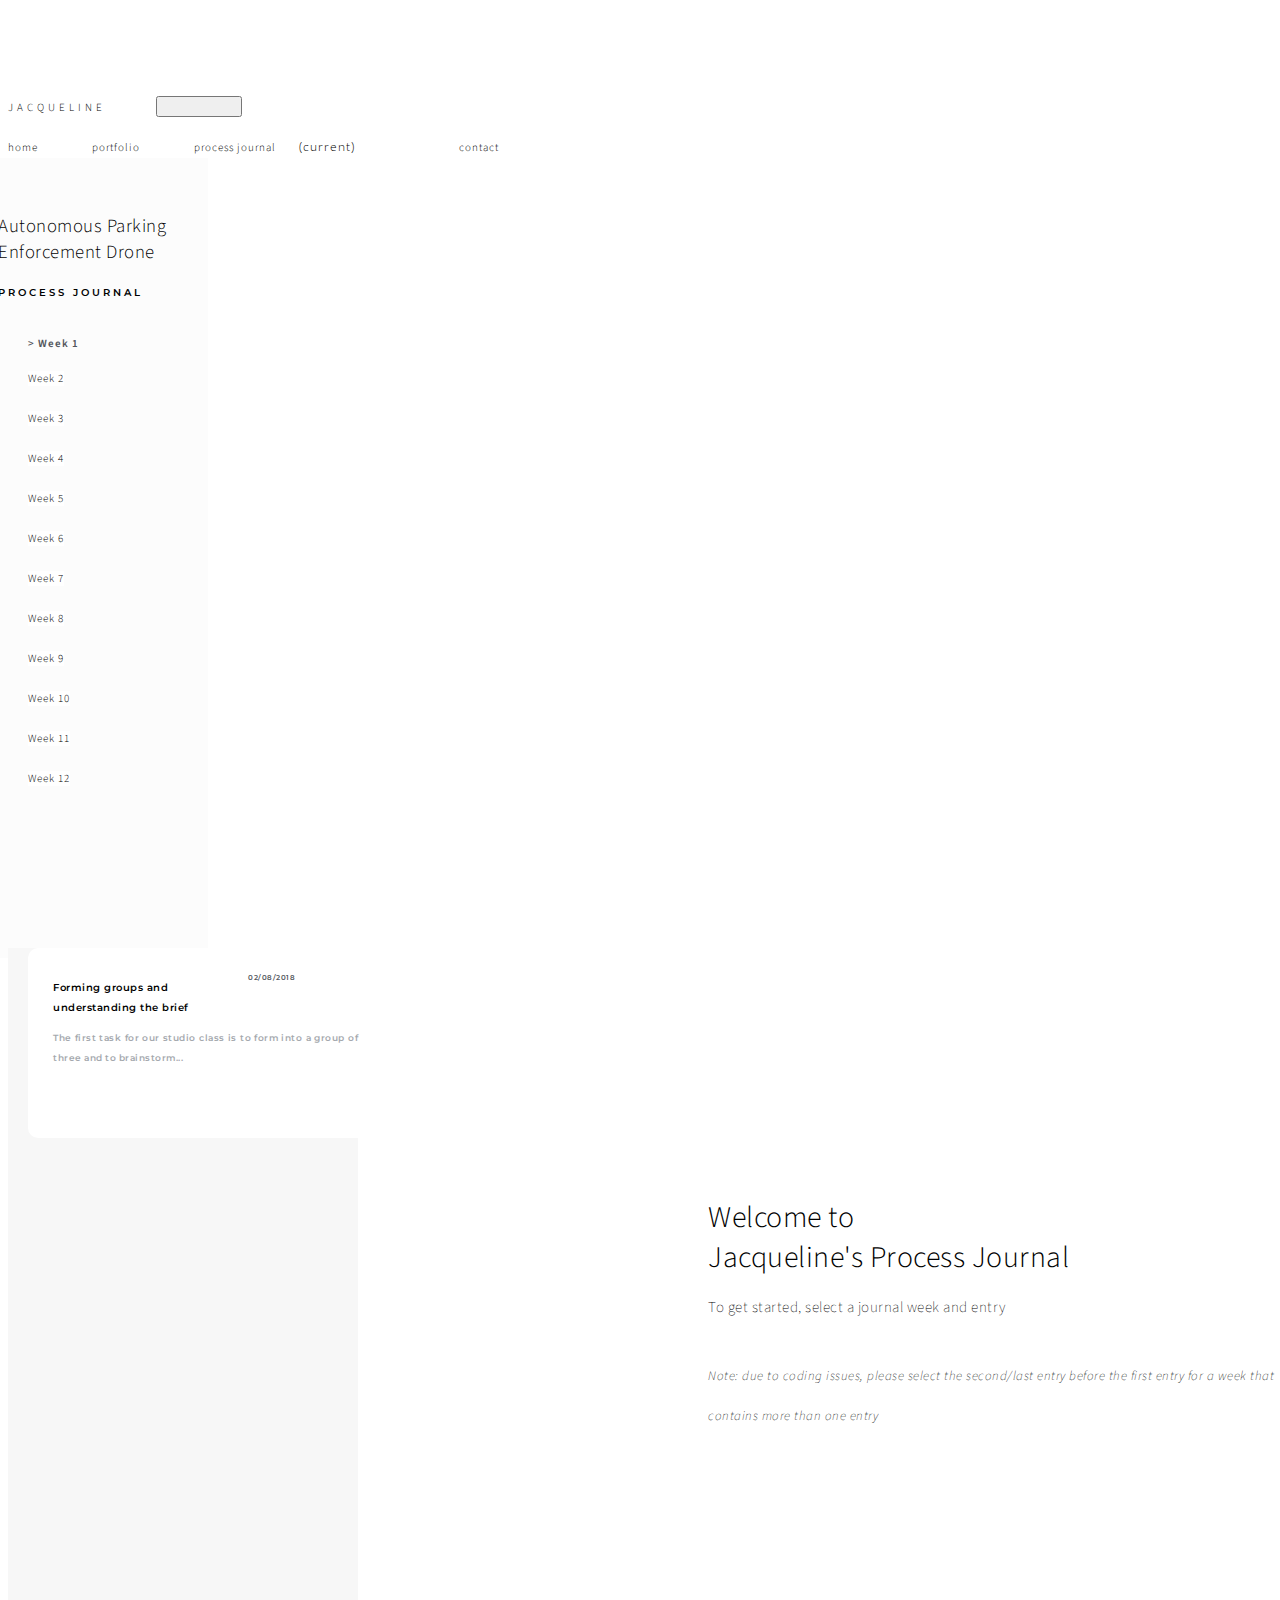
<file: journal.html>
<!doctype html>
<html lang="en">
  <head>
    <!-- Required meta tags -->
    <meta charset="utf-8">
    <meta name="viewport" content="width=device-width, initial-scale=1, shrink-to-fit=no">

    <!-- Bootstrap CSS -->
    <link rel="stylesheet" href="https://stackpath.bootstrapcdn.com/bootstrap/4.1.3/css/bootstrap.min.css" integrity="sha384-MCw98/SFnGE8fJT3GXwEOngsV7Zt27NXFoaoApmYm81iuXoPkFOJwJ8ERdknLPMO" crossorigin="anonymous">

    <!-- Grab Google Fonts -->
    <link href="https://fonts.googleapis.com/css?family=Lato:300,400|Montserrat" rel="stylesheet">

    <!-- Custom CSS File -->
    <link rel="stylesheet" href="./css/custom.css">


    <script src="https://ajax.googleapis.com/ajax/libs/jquery/2.1.3/jquery.min.js"></script>
        <script src="function.js"></script>

    <!-- Page Title -->
    <title>Jacqueline Tenges | Process Journal</title>

    <!-- This is our Meta Description -->
    <meta name="description" content="What you write here will often show up in search results under the page title">

  </head>
  <body>

      <!-- This is where our Navbar lives -->
      <nav class="navbar fixed-top navbar-expand-lg navbar-light">
        <div class="container">
          <a class="navbar-brand" href="./index.html">  J A C Q U E L I N E </a>
          <button class="navbar-toggler" type="button" data-toggle="collapse" data-target="#navbarNavAltMarkup" aria-controls="navbarNavAltMarkup" aria-expanded="false" aria-label="Toggle navigation">
            <span class="navbar-toggler-icon"></span>
          </button>
          <div class="collapse navbar-collapse" id="navbarNavAltMarkup">
            <div class="navbar-nav ml-auto">
              <a class="nav-item nav-link" href="./index.html">home</a>
              <a class="nav-item nav-link" href="./portfolio.html">portfolio</a>
              <a class="nav-item nav-link active" href="./process-journal.html">process journal <span class="sr-only">(current)</span></a>
              <a class="nav-item nav-link" href="./contact.html">contact</a>
            </div>
          </div>
        </div>
      </nav>
      <!-- Navbar End -->


          <div class="container">
            <div class="row">
            <div class="first-bar"><br><br>
              <h3>Autonomous Parking Enforcement Drone</h3>
                <h4>PROCESS JOURNAL</h4>

                <br>

                <div class="h5-links">> Week 1<br>
                  <a href="./week2.html">Week 2</a><br>
                  <a href="./week3.html">Week 3</a><br>
                  <a href="./week4.html">Week 4</a><br>
                  <a href="./week5.html">Week 5</a><br>
                  <a href="./week6.html">Week 6</a><br>
                  <a href="./week7.html">Week 7</a><br>
                  <a href="./week8.html">Week 8</a><br>
                  <a href="./week9.html">Week 9</a><br>
                  <a href="./week10.html">Week 10</a><br>
                  <a href="./week11.html">Week 11</a><br>
                  <a href="./week12.html">Week 12</a><br>

                  </div>




            </div>

              <div class="second-bar">



            <!--  <div id="week1" class="hidden">-->

                    <a href="javascript:unhide('week1entry');">
                                  <div id="col2">

                                <div class="entry-overview">
                                  <div class="btn2">

                                <div class="h5-date">02/08/2018</div>
                                  <h5> Forming groups and <br>understanding the brief </h5>
                                      <div class="h5-text">The first task for our studio class is
                                        to form into a group of three and to brainstorm...</div>
                                      </div>
                                </div></div>
                              </a>

                              <!--
                                  <a href="javascript:unhide('week1entry2');">
                                <div class="entry-overview">
                                  <div class="btn3">
                                <div class="h5-date">16/08/2018</div>
                                  <h5> Deciding on a concept </h5>
                                      <div class="h5-text">We received an additional team member
                                        in our group, Sandra/Jihyun. We filled Sandra on...</div>
                                </div></div>
                              </a>-->
              </div>
              </div>

                            <!-- </div>-->

                <div class="third-bar">

                 <div class="welcome-page" id="hidediv1">Welcome to <br>Jacqueline's Process Journal</div>
                  <div class="welcome-link" id="hidediv1">To get started, select a journal week and entry</div>
                <br>  <div class="welcome-link2" id="hidediv1"><i>Note: due to coding issues, please select the second/last entry before the first entry for a week that contains more than one entry  </i></div>

                     <div class="week1entry-page" id="showingdiv1">Forming groups and understanding the brief
                       <br><br>
                         <div class="week1entry-write">
                       The first task for our studio class is to form into a group of three and to brainstorm
                       some areas that could be improved using an autonomous vehicle. Angie, Gaby and I have
                       decided to be a group and called it JAG Fam. After we named our team and settled
                       with the basics, we thought about what topic and what autonomous vehicle we wanted
                       to pursue for our first assessment. We came up with two main ideas: an autonomous
                       drone that provides people with aid/emergency kits during natural disasters, and
                       an autonomous drone/robot that delivers people’s food efficiently. At this stage,
                       we still don’t know what concept/use-case to pick so we haven’t decided on a final
                       idea, however, we do know that our autonomous vehicle will either be a drone or a robot.
                       </div>


                       <div class="week1entry-page" id="showingdiv2">Deciding on a concept
                         <br><br>
                       <div class="week1entry-write">
                     We received an additional team member in our group, Sandra/Jihyun. We filled Sandra
                     on the details of what we did last week so we could all be on the same page. We talked
                     to her about the concepts that we had in mind, and along with our tutor Hollie. We
                     brainstormed more ideas however unfortunately it didn’t fit the criteria of
                     interacting with an autonomous vehicle so we scrapped the ideas and decided
                     if we wanted to follow through our first or second idea. We weighed the pros
                     and cons of both ideas and finally decided that we should follow through with
                     the second idea, which is an autonomous drone/robot that delivers people’s
                     food efficiently, as the first concept would be extremely difficult to test
                     with potential users as Sydney does not encounter major natural disasters.
                     </div>
                     </div>





              </div>
            </div>




            <!--
            <div class="container">
              <div class="row">

                <div class="col-md-9">

                  <div class="row master-heading">
                    <div class="col-md-12">
                      <h1>Process Journal</h1>
                    </div>
                  </div>




                  <div class="row section-heading">
                    <div class="col-md-12">
                      <h3>Introduction</h3>
                    </div>
                  </div>

                  <div class="row">
                    <div class="col-md-12">
                      <p>Lorem ipsum dolor sit amet, consectetur adipiscing elit, sed do eiusmod tempor incididunt ut labore et dolore magna aliqua. Eget nunc lobortis mattis aliquam. Tortor condimentum lacinia quis vel eros. Nec feugiat nisl pretium fusce id velit ut tortor pretium. Enim sit amet venenatis urna cursus eget. Tortor posuere ac ut consequat semper viverra. Lacus sed turpis tincidunt id. Vitae turpis massa sed elementum tempus egestas sed sed risus. Nibh venenatis cras sed felis eget velit. Ultrices eros in cursus turpis massa tincidunt dui ut ornare. Feugiat nibh sed pulvinar proin gravida hendrerit. Enim diam vulputate ut pharetra sit.</p>
                    </div>
                  </div>

                  <div class="row section-heading" id="background-research">
                    <div class="col-md-12">
                      <h3>1. Background Research</h3>
                    </div>
                  </div>

                  <div class="row">
                    <div class="col-md-6">
                      <p>Lorem ipsum dolor sit amet, consectetur adipiscing elit, sed do eiusmod tempor incididunt ut labore et dolore magna aliqua. Eget nunc lobortis mattis aliquam. Tortor condimentum lacinia quis vel eros. Nec feugiat nisl pretium fusce id velit ut tortor pretium. Enim sit amet venenatis urna cursus eget. Tortor posuere ac ut consequat semper viverra. Lacus sed turpis tincidunt id. Vitae turpis massa sed elementum tempus egestas sed sed risus. Nibh venenatis cras sed felis eget velit. Ultrices eros in cursus turpis massa tincidunt dui ut ornare. Feugiat nibh sed pulvinar proin gravida hendrerit. Enim diam vulputate ut pharetra sit.</p>
                    </div>
                    <div class="col-md-6">
                      <img src="./img/process-journal/background_research.jpg" class="img-fluid" alt="Responsive image">
                      <span class="img-caption">Figure 1.1 - Sally using an academic database</span>
                    </div>
                  </div>

                  <div class="row">
                    <div class="col-md-12">
                      <p>Lorem ipsum dolor sit amet, consectetur adipiscing elit, sed do eiusmod tempor incididunt ut labore et dolore magna aliqua. Eget nunc lobortis mattis aliquam. Tortor condimentum lacinia quis vel eros. Nec feugiat nisl pretium fusce id velit ut tortor pretium. Enim sit amet venenatis urna cursus eget. Tortor posuere ac ut consequat semper viverra. Lacus sed turpis tincidunt id. Vitae turpis massa sed elementum tempus egestas sed sed risus. Nibh venenatis cras sed felis eget velit. Ultrices eros in cursus turpis massa tincidunt dui ut ornare. Feugiat nibh sed pulvinar proin gravida hendrerit. Enim diam vulputate ut pharetra sit.</p>
                    </div>
                  </div>


                  <div class="row section-heading" id="elaboration">
                    <div class="col-md-12">
                      <h3>2. Elaboration</h3>
                    </div>
                  </div>


                  <div class="row">
                    <div class="col-md-12">
                      <p>Lorem ipsum dolor sit amet, consectetur adipiscing elit, sed do eiusmod tempor incididunt ut labore et dolore magna aliqua. Eget nunc lobortis mattis aliquam. Tortor condimentum lacinia quis vel eros. Nec feugiat nisl pretium fusce id velit ut tortor pretium. Enim sit amet venenatis urna cursus eget. Tortor posuere ac ut consequat semper viverra. Lacus sed turpis tincidunt id. Vitae turpis massa sed elementum tempus egestas sed sed risus. Nibh venenatis cras sed felis eget velit. Ultrices eros in cursus turpis massa tincidunt dui ut ornare. Feugiat nibh sed pulvinar proin gravida hendrerit. Enim diam vulputate ut pharetra sit.</p>
                    </div>
                  </div>

                  <div class="row">
                    <div class="col-md-6">
                      <img src="./img/process-journal/background_research_whiteboard.jpg" class="img-fluid" alt="Responsive image">
                      <span class="img-caption">Figure 2.2 - Nick exploring ideas</span>
                    </div>
                    <div class="col-md-6">
                      <p>Lorem ipsum dolor sit amet, consectetur adipiscing elit, sed do eiusmod tempor incididunt ut labore et dolore magna aliqua. Eget nunc lobortis mattis aliquam. Tortor condimentum lacinia quis vel eros. Nec feugiat nisl pretium fusce id velit ut tortor pretium. </p>
                    </div>
                  </div>

                  <div class="row slide-show">
                    <div class="col-md-12">
                      <div id="carouselExampleIndicators2" class="carousel slide" data-ride="carousel">
                        <ol class="carousel-indicators">
                          <li data-target="#carouselExampleIndicators2" data-slide-to="0" class="active"></li>
                          <li data-target="#carouselExampleIndicators2" data-slide-to="1"></li>
                          <li data-target="#carouselExampleIndicators2" data-slide-to="2"></li>
                        </ol>
                        <div class="carousel-inner">
                          <div class="carousel-item active">
                            <img class="d-block w-100" src="./img/process-journal/carousel-images1/people-working-1.jpg?auto=yes&bg=777&fg=555&text=First slide" alt="First slide">
                          </div>
                          <div class="carousel-item">
                            <img class="d-block w-100" src="./img/process-journal/carousel-images1/people-working-2.jpg?auto=yes&bg=666&fg=444&text=Second slide" alt="Second slide">
                          </div>
                          <div class="carousel-item">
                            <img class="d-block w-100" src="./img/process-journal/carousel-images1/people-working-3.jpg?auto=yes&bg=555&fg=333&text=Third slide" alt="Third slide">
                          </div>
                        </div>
                        <a class="carousel-control-prev" href="#carouselExampleIndicators2" role="button" data-slide="prev">
                          <span class="carousel-control-prev-icon" aria-hidden="true"></span>
                          <span class="sr-only">Previous</span>
                        </a>
                        <a class="carousel-control-next" href="#carouselExampleIndicators2" role="button" data-slide="next">
                          <span class="carousel-control-next-icon" aria-hidden="true"></span>
                          <span class="sr-only">Next</span>
                        </a>
                      </div>
                    </div>
                  </div>

                  <div class="row">
                    <div class="col-md-12">
                      <p>Lorem ipsum dolor sit amet, consectetur adipiscing elit, sed do eiusmod tempor incididunt ut labore et dolore magna aliqua. Eget nunc lobortis mattis aliquam. Tortor condimentum lacinia quis vel eros. Nec feugiat nisl pretium fusce id velit ut tortor pretium. Enim sit amet venenatis urna cursus eget. Tortor posuere ac ut consequat semper viverra. Lacus sed turpis tincidunt id. Vitae turpis massa sed elementum tempus egestas sed sed risus. Nibh venenatis cras sed felis eget velit. Ultrices eros in cursus turpis massa tincidunt dui ut ornare. Feugiat nibh sed pulvinar proin gravida hendrerit. Enim diam vulputate ut pharetra sit.</p>
                    </div>
                  </div>


                  <div class="row section-heading" id="user-research">
                    <div class="col-md-12">
                      <h3>3. User Research</h3>
                    </div>
                  </div>


                  <div class="row">
                    <div class="col-md-12">
                      <p>Lorem ipsum dolor sit amet, consectetur adipiscing elit, sed do eiusmod tempor incididunt ut labore et dolore magna aliqua. Eget nunc lobortis mattis aliquam. Tortor condimentum lacinia quis vel eros. Nec feugiat nisl pretium fusce id velit ut tortor pretium. Enim sit amet venenatis urna cursus eget. Tortor posuere ac ut consequat semper viverra. Lacus sed turpis tincidunt id. Vitae turpis massa sed elementum tempus egestas sed sed risus. Nibh venenatis cras sed felis eget velit. Ultrices eros in cursus turpis massa tincidunt dui ut ornare. Feugiat nibh sed pulvinar proin gravida hendrerit. Enim diam vulputate ut pharetra sit.</p>
                    </div>
                  </div>

                  <div class="row slide-show">
                    <div class="col-md-12">
                      <div id="carouselExampleIndicators1" class="carousel slide" data-ride="carousel">
                        <ol class="carousel-indicators">
                          <li data-target="#carouselExampleIndicators1" data-slide-to="0" class="active"></li>
                          <li data-target="#carouselExampleIndicators1" data-slide-to="1"></li>
                          <li data-target="#carouselExampleIndicators1" data-slide-to="2"></li>
                        </ol>
                        <div class="carousel-inner">
                          <div class="carousel-item active">
                            <img class="d-block w-100" src="./img/process-journal/carousel-images2/user-research-1.jpg?auto=yes&bg=777&fg=555&text=First slide" alt="First slide">
                          </div>
                          <div class="carousel-item">
                            <img class="d-block w-100" src="./img/process-journal/carousel-images2/user-research-2.jpg?auto=yes&bg=666&fg=444&text=Second slide" alt="Second slide">
                          </div>
                          <div class="carousel-item">
                            <img class="d-block w-100" src="./img/process-journal/carousel-images2/user-research-3.jpg?auto=yes&bg=555&fg=333&text=Third slide" alt="Third slide">
                          </div>
                        </div>
                        <a class="carousel-control-prev" href="#carouselExampleIndicators1" role="button" data-slide="prev">
                          <span class="carousel-control-prev-icon" aria-hidden="true"></span>
                          <span class="sr-only">Previous</span>
                        </a>
                        <a class="carousel-control-next" href="#carouselExampleIndicators1" role="button" data-slide="next">
                          <span class="carousel-control-next-icon" aria-hidden="true"></span>
                          <span class="sr-only">Next</span>
                        </a>
                      </div>
                    </div>
                  </div>

                  <div class="row">
                    <div class="col-md-12">
                      <p>Lorem ipsum dolor sit amet, consectetur adipiscing elit, sed do eiusmod tempor incididunt ut labore et dolore magna aliqua. Eget nunc lobortis mattis aliquam. Tortor condimentum lacinia quis vel eros. Nec feugiat nisl pretium fusce id velit ut tortor pretium. Enim sit amet venenatis urna cursus eget. Tortor posuere ac ut consequat semper viverra. Lacus sed turpis tincidunt id. Vitae turpis massa sed elementum tempus egestas sed sed risus. Nibh venenatis cras sed felis eget velit. Ultrices eros in cursus turpis massa tincidunt dui ut ornare. Feugiat nibh sed pulvinar proin gravida hendrerit. Enim diam vulputate ut pharetra sit.</p>
                    </div>
                  </div>

                  <div class="row">
                    <div class="col-md-4">
                      <p>Lorem ipsum dolor sit amet, consectetur adipiscing elit, sed do eiusmod tempor incididunt ut labore et dolore magna aliqua. Eget nunc lobortis mattis aliquam. Tortor condimentum lacinia quis vel eros. Nec feugiat nisl pretium fusce id velit ut tortor pretium. Enim sit amet venenatis urna cursus eget. Tortor posuere ac ut consequat semper viverra. </p>
                    </div>
                    <div class="col-md-8">
                      <iframe width="100%" height="400" src="https://www.youtube.com/embed/nhg9ecOh-oA" frameborder="0" allow="autoplay; encrypted-media" allowfullscreen></iframe>
                    </div>
                  </div>



                  <div class="row section-heading" id="synthesis">
                    <div class="col-md-12">
                      <h3>4. Synthesis</h3>
                    </div>
                  </div>

                  <div class="row">
                    <div class="col-md-6">
                      <p>Lorem ipsum dolor sit amet, consectetur adipiscing elit, sed do eiusmod tempor incididunt ut labore et dolore magna aliqua. Eget nunc lobortis mattis aliquam. Tortor condimentum lacinia quis vel eros. Nec feugiat nisl pretium fusce id velit ut tortor pretium. Enim sit amet venenatis urna cursus eget. Tortor posuere ac ut consequat semper viverra. Lacus sed turpis tincidunt id. Vitae turpis massa sed elementum tempus egestas sed sed risus. Nibh venenatis cras sed felis eget velit. Ultrices eros in cursus turpis massa tincidunt dui ut ornare. Feugiat nibh sed pulvinar proin gravida hendrerit. Enim diam vulputate ut pharetra sit.</p>
                    </div>
                    <div class="col-md-6">
                      <img src="./img/process-journal/background_research.jpg" class="img-fluid" alt="Responsive image">
                      <span class="img-caption">Figure 4.1 - Sally</span>
                    </div>
                  </div>

                  <div class="row">
                    <div class="col-md-12">
                      <p>Lorem ipsum dolor sit amet, consectetur adipiscing elit, sed do eiusmod tempor incididunt ut labore et dolore magna aliqua. Eget nunc lobortis mattis aliquam. Tortor condimentum lacinia quis vel eros. Nec feugiat nisl pretium fusce id velit ut tortor pretium. Enim sit amet venenatis urna cursus eget. Tortor posuere ac ut consequat semper viverra. Lacus sed turpis tincidunt id. Vitae turpis massa sed elementum tempus egestas sed sed risus. Nibh venenatis cras sed felis eget velit. Ultrices eros in cursus turpis massa tincidunt dui ut ornare. Feugiat nibh sed pulvinar proin gravida hendrerit. Enim diam vulputate ut pharetra sit.</p>
                    </div>
                  </div>


                  <!-- End Content -->
                  <!--
                </div>

                <!-- This is a little navigation menu. If you want to use it, make sure you hide it in mobile view. Also, it'd be a good idea to positition 'fixed' so it stays with people as they scroll - but choice is up to you! -->
                <!--<div class="col-md-2 ml-auto">
                    <div class="floating-nav" id="floating-navigation">
                      <ul class="nav flex-column">
                        <li class="nav-item">
                          <a class="nav-link float-nav-link active" href="#1">Week 1</a>
                        </li>
                        <li class="nav-item">
                          <a class="nav-link float-nav-link" href="#2">Week 2</a>
                        </li>
                        <li class="nav-item">
                          <a class="nav-link float-nav-link" href="#3">Week 3</a>
                        </li>
                        <li class="nav-item">
                          <a class="nav-link float-nav-link" href="#4">Week 4</a>
                        </li>
                        <li class="nav-item">
                          <a class="nav-link float-nav-link" href="#5">Week 5</a>
                        </li>
                        <li class="nav-item">
                          <a class="nav-link float-nav-link" href="#6">Week 6</a>
                        </li>
                        <li class="nav-item">
                          <a class="nav-link float-nav-link" href="#7">Week 7</a>
                        </li>
                        <li class="nav-item">
                          <a class="nav-link float-nav-link" href="#8">Week 8</a>
                        </li>
                        <li class="nav-item">
                          <a class="nav-link float-nav-link" href="#9">Week 9</a>
                        </li>
                        <li class="nav-item">
                          <a class="nav-link float-nav-link" href="#10">Week 10</a>
                        </li>
                        <li class="nav-item">
                          <a class="nav-link float-nav-link" href="#11">Week 11</a>
                        </li>

                      </ul>
                    </div>
                  </div>

              </div>
            </div> -->

    <!-- Footer -->
    <!--<div class="footer">
      <div class="container">
        <div class="row">
          <div class="col-md-6">
            <p>Jacqueline Tenges</p>
          </div>
        </div>
      </div>
    </div>-->

    <!-- Optional JavaScript -->
    <!-- jQuery first, then Popper.js, then Bootstrap JS -->
    <script src="https://code.jquery.com/jquery-3.3.1.slim.min.js" integrity="sha384-q8i/X+965DzO0rT7abK41JStQIAqVgRVzpbzo5smXKp4YfRvH+8abtTE1Pi6jizo" crossorigin="anonymous"></script>
    <script src="https://cdnjs.cloudflare.com/ajax/libs/popper.js/1.14.3/umd/popper.min.js" integrity="sha384-ZMP7rVo3mIykV+2+9J3UJ46jBk0WLaUAdn689aCwoqbBJiSnjAK/l8WvCWPIPm49" crossorigin="anonymous"></script>
    <script src="https://stackpath.bootstrapcdn.com/bootstrap/4.1.3/js/bootstrap.min.js" integrity="sha384-ChfqqxuZUCnJSK3+MXmPNIyE6ZbWh2IMqE241rYiqJxyMiZ6OW/JmZQ5stwEULTy" crossorigin="anonymous"></script>

  </body>
</html>
</file>
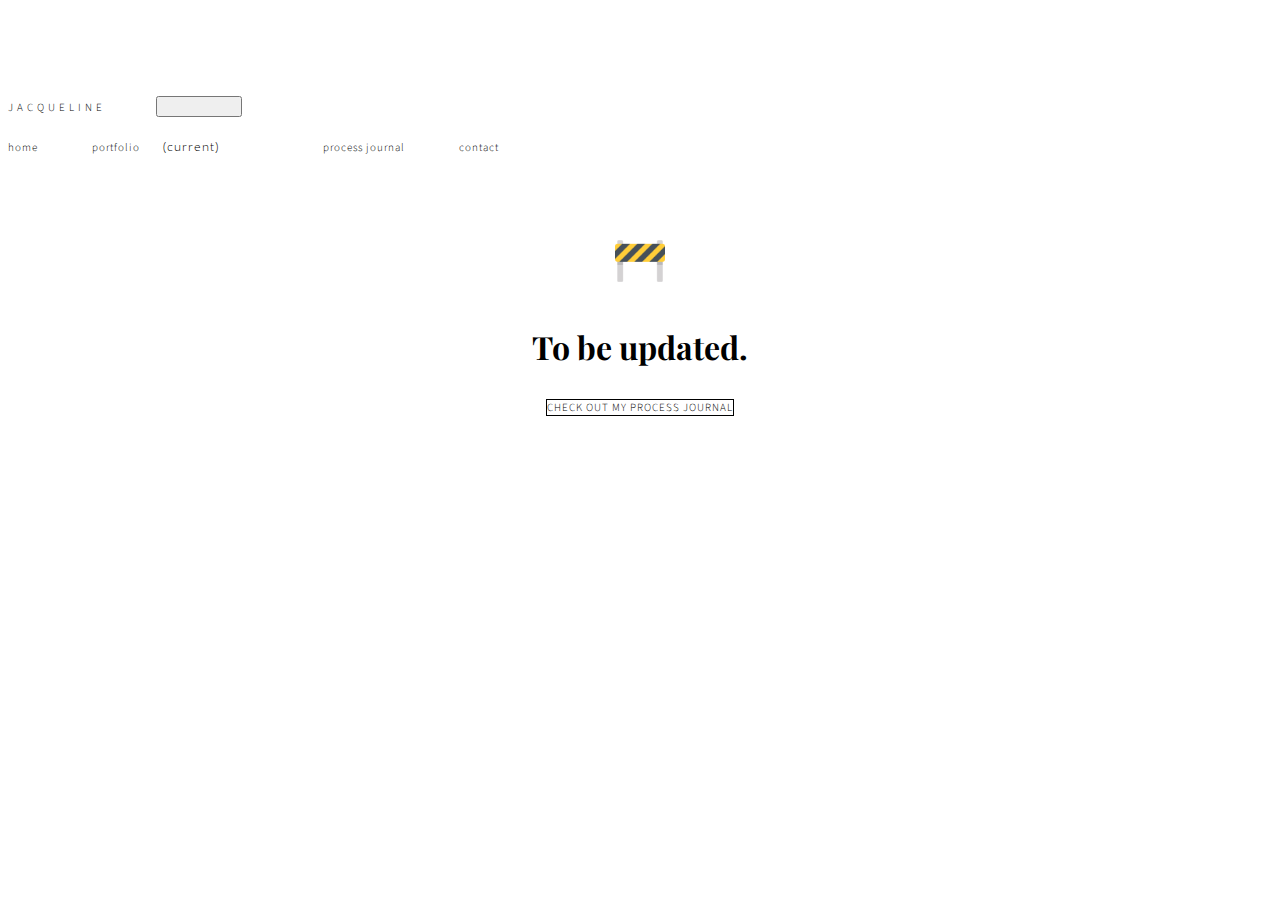
<file: portfolio.html>
<!doctype html>
<html lang="en">
  <head>
    <!-- Required meta tags -->
    <meta charset="utf-8">
    <meta name="viewport" content="width=device-width, initial-scale=1, shrink-to-fit=no">

    <!-- Bootstrap CSS -->
    <link rel="stylesheet" href="https://stackpath.bootstrapcdn.com/bootstrap/4.1.3/css/bootstrap.min.css" integrity="sha384-MCw98/SFnGE8fJT3GXwEOngsV7Zt27NXFoaoApmYm81iuXoPkFOJwJ8ERdknLPMO" crossorigin="anonymous">

    <!-- Grab Google Fonts -->
    <link href="https://fonts.googleapis.com/css?family=Lato:300,400|Montserrat" rel="stylesheet">

    <!-- Custom CSS File -->
    <link rel="stylesheet" href="./css/custom.css">

    <!-- Page Title -->
    <title>Jacqueline Tenges | Process Journal</title>

    <!-- This is our Meta Description -->
    <meta name="description" content="What you write here will often show up in search results under the page title">

  </head>
  <body>

      <!-- This is where our Navbar lives -->
      <nav class="navbar fixed-top navbar-expand-lg navbar-light">
        <div class="container">
          <a class="navbar-brand" href="./index.html"> J A C Q U E L I N E </a>
          <button class="navbar-toggler" type="button" data-toggle="collapse" data-target="#navbarNavAltMarkup" aria-controls="navbarNavAltMarkup" aria-expanded="false" aria-label="Toggle navigation">
            <span class="navbar-toggler-icon"></span>
          </button>
          <div class="collapse navbar-collapse" id="navbarNavAltMarkup">
            <div class="navbar-nav ml-auto">
              <a class="nav-item nav-link" href="./index.html">home</a>
              <a class="nav-item nav-link active" href="./portfolio.html">portfolio <span class="sr-only">(current)</span></a>
              <a class="nav-item nav-link" href="./process-journal.html">process journal</a>
              <a class="nav-item nav-link" href="./contact.html">contact</a>
            </div>
          </div>
        </div>
      </nav>
      <!-- Navbar End -->

    <div class="container">

      <center>
      <div class="row master-heading">
        <div class="col-md-12">
          <br>
          <img class="underconstruction" src="./img/common/tba.png" alt="diagram" class="responsive" width="300" height="400" align="middle"><br>
          <br><h1>To be updated.</h1>

          <!--<p>The task for our design brief is to map out the interactions that
            will be required to assist people in interacting with <b>autonomous
            vehicles</b> in future cities. My group and I have chosen to specifically
            look into <b>food delivery services for busy individuals</b> and how we can ultimately
            improve the visual interface for people to interact with
            the autonomous vehicle.</p>-->
        </div>
      </div>

      <div class="welcome-button-container">
        <a href="./process-journal.html" class="btn btn-primary btn-lg welcome-button2" role="button" aria-pressed="true">Check out my process journal</a>
      </div>
          </center>

      <!--
      <div class="row section-heading">
        <div class="col-md-12">
          <h3>Introduction</h3>
        </div>
      </div>

      <div class="row">
        <div class="col-md-12">
          <p>Lorem ipsum dolor sit amet, consectetur adipiscing elit, sed do eiusmod tempor incididunt ut labore et dolore magna aliqua. Eget nunc lobortis mattis aliquam. Tortor condimentum lacinia quis vel eros. Nec feugiat nisl pretium fusce id velit ut tortor pretium. Enim sit amet venenatis urna cursus eget. Tortor posuere ac ut consequat semper viverra. Lacus sed turpis tincidunt id. Vitae turpis massa sed elementum tempus egestas sed sed risus. Nibh venenatis cras sed felis eget velit. Ultrices eros in cursus turpis massa tincidunt dui ut ornare. Feugiat nibh sed pulvinar proin gravida hendrerit. Enim diam vulputate ut pharetra sit.</p>
        </div>
      </div>

      <div class="row section-heading">
        <div class="col-md-12">
          <h3>An important heading</h3>
        </div>
      </div>

      <div class="row">
        <div class="col-md-6">
          <p>Lorem ipsum dolor sit amet, consectetur adipiscing elit, sed do eiusmod tempor incididunt ut labore et dolore magna aliqua. Eget nunc lobortis mattis aliquam. Tortor condimentum lacinia quis vel eros. Nec feugiat nisl pretium fusce id velit ut tortor pretium. Enim sit amet venenatis urna cursus eget. Tortor posuere ac ut consequat semper viverra. Lacus sed turpis tincidunt id. Vitae turpis massa sed elementum tempus egestas sed sed risus. Nibh venenatis cras sed felis eget velit. Ultrices eros in cursus turpis massa tincidunt dui ut ornare. Feugiat nibh sed pulvinar proin gravida hendrerit. Enim diam vulputate ut pharetra sit.</p>
          <p>Lorem ipsum dolor sit amet, consectetur adipiscing elit, sed do eiusmod tempor incididunt ut labore et dolore magna aliqua. Eget nunc lobortis mattis aliquam. Tortor condimentum lacinia quis vel eros. Nec feugiat nisl pretium fusce id velit ut tortor pretium. Enim sit amet venenatis urna cursus eget. Tortor posuere ac ut consequat semper viverra. Lacus sed turpis tincidunt id. Vitae turpis massa sed elementum tempus egestas sed sed risus. Nibh venenatis cras sed felis eget velit. Ultrices eros in cursus turpis massa tincidunt dui ut ornare. Feugiat nibh sed pulvinar proin gravida hendrerit. Enim diam vulputate ut pharetra sit.</p>
        </div>
        <div class="col-md-6">
          <iframe width="100%" height="858" src="http://invis.io/YUNGFMFTAX8" frameborder="0" allowfullscreen></iframe>
        </div>
      </div>


    </div>

    -->
    <!-- Footer -->
    <!--
    <div class="footer">
      <div class="container">
        <div class="row">
          <div class="col-md-6">
            <p>Jacqueline Tenges</p>
          </div>
        </div>
      </div>
    </div>
    -->


    <!-- Optional JavaScript -->
    <!-- jQuery first, then Popper.js, then Bootstrap JS -->
    <script src="https://code.jquery.com/jquery-3.3.1.slim.min.js" integrity="sha384-q8i/X+965DzO0rT7abK41JStQIAqVgRVzpbzo5smXKp4YfRvH+8abtTE1Pi6jizo" crossorigin="anonymous"></script>
    <script src="https://cdnjs.cloudflare.com/ajax/libs/popper.js/1.14.3/umd/popper.min.js" integrity="sha384-ZMP7rVo3mIykV+2+9J3UJ46jBk0WLaUAdn689aCwoqbBJiSnjAK/l8WvCWPIPm49" crossorigin="anonymous"></script>
    <script src="https://stackpath.bootstrapcdn.com/bootstrap/4.1.3/js/bootstrap.min.js" integrity="sha384-ChfqqxuZUCnJSK3+MXmPNIyE6ZbWh2IMqE241rYiqJxyMiZ6OW/JmZQ5stwEULTy" crossorigin="anonymous"></script>
  </body>
</html>
</file>
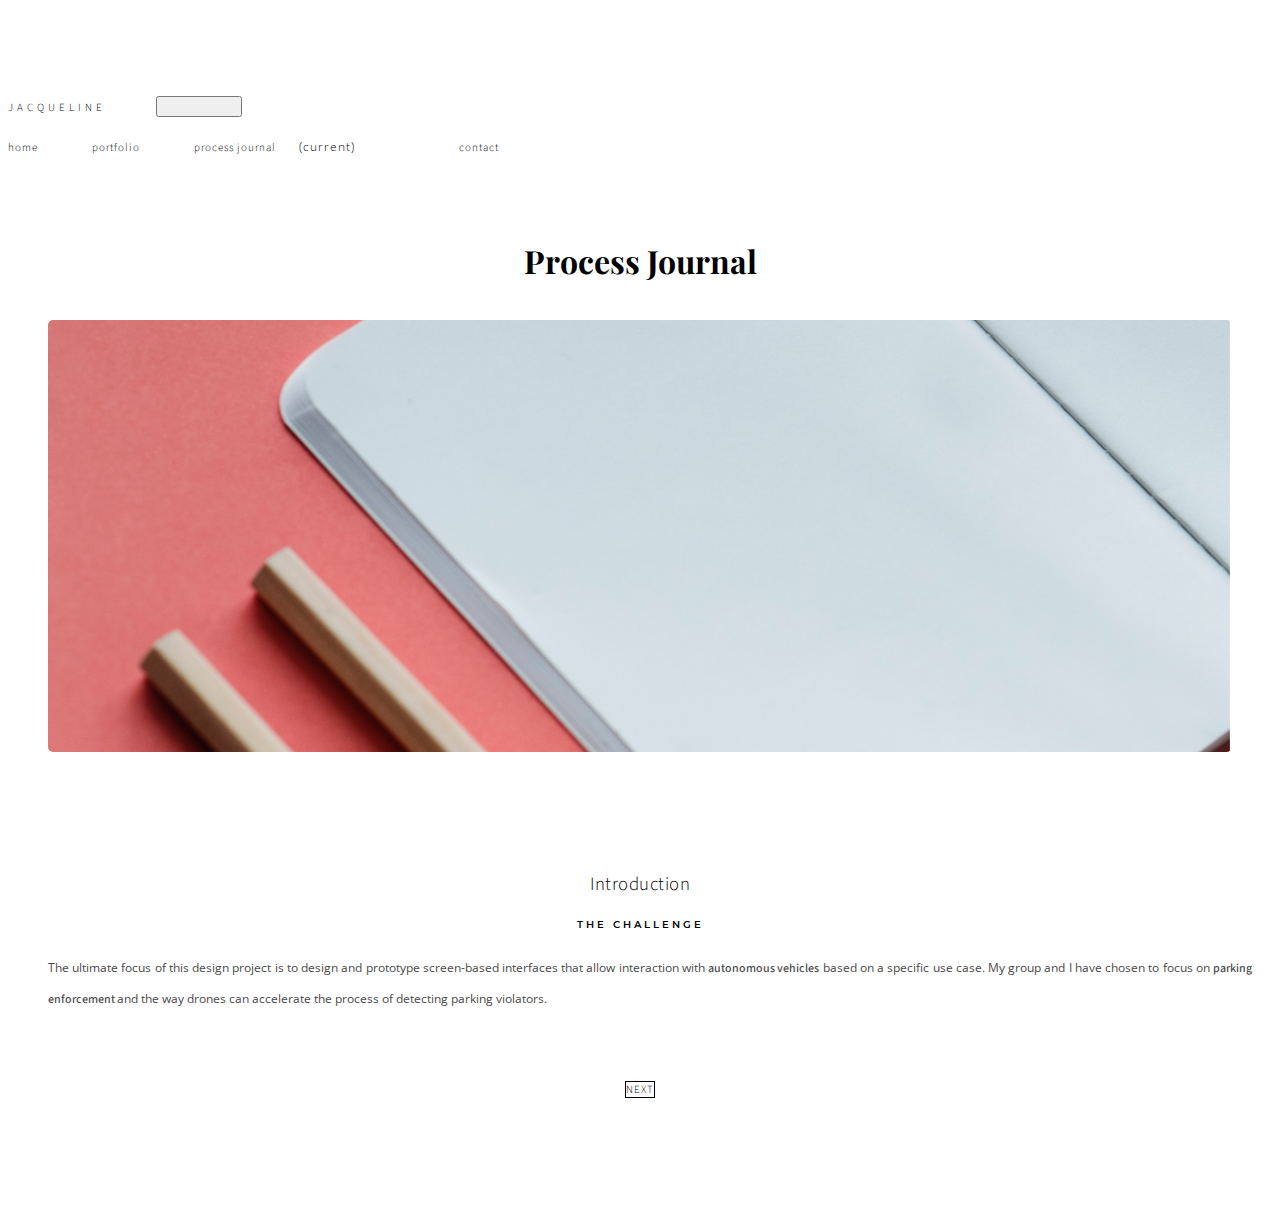
<file: process-journal.html>
<!doctype html>
<html lang="en">
  <head>
    <!-- Required meta tags -->
    <meta charset="utf-8">
    <meta name="viewport" content="width=device-width, initial-scale=1, shrink-to-fit=no">

    <!-- Bootstrap CSS -->
    <link rel="stylesheet" href="https://stackpath.bootstrapcdn.com/bootstrap/4.1.3/css/bootstrap.min.css" integrity="sha384-MCw98/SFnGE8fJT3GXwEOngsV7Zt27NXFoaoApmYm81iuXoPkFOJwJ8ERdknLPMO" crossorigin="anonymous">

    <!-- Grab Google Fonts -->
    <link href="https://fonts.googleapis.com/css?family=Lato:300,400|Montserrat" rel="stylesheet">

    <!-- Custom CSS File -->
    <link rel="stylesheet" href="./css/custom.css">

    <!-- Page Title -->
    <title>Jacqueline Tenges | Process Journal</title>

    <!-- This is our Meta Description -->
    <meta name="description" content="What you write here will often show up in search results under the page title">

  </head>
  <body>

      <!-- This is where our Navbar lives -->
      <nav class="navbar fixed-top navbar-expand-lg navbar-light">
        <div class="container">
          <a class="navbar-brand" href="./index.html">  J A C Q U E L I N E </a>
          <button class="navbar-toggler" type="button" data-toggle="collapse" data-target="#navbarNavAltMarkup" aria-controls="navbarNavAltMarkup" aria-expanded="false" aria-label="Toggle navigation">
            <span class="navbar-toggler-icon"></span>
          </button>
          <div class="collapse navbar-collapse" id="navbarNavAltMarkup">
            <div class="navbar-nav ml-auto">
              <a class="nav-item nav-link" href="./index.html">home</a>
              <a class="nav-item nav-link" href="./portfolio.html">portfolio</a>
              <a class="nav-item nav-link active" href="./process-journal.html">process journal <span class="sr-only">(current)</span></a>

              <a class="nav-item nav-link" href="./contact.html">contact</a>
            </div>
          </div>
        </div>
      </nav>
      <!-- Navbar End -->

      <center>
      <div class="container">
        <div class="row">

          <div class="col-md-12">

            <div class="row master-heading">
              <div class="col-md-12">
                <h1>Process Journal</h1>
              </div>
            </div>

            <div class="journal">
              <br>
           <img src="./img/common/process.png" alt="diary" class="responsive" width="500" height="200" align="middle">
          </div>
            <!--https://unsplash.com/photos/u1EGfuB4llU-->
            <div class="row section-heading">
              <div class="col-md-12">
                  <h3>Introduction</h3>
                    <h4> THE CHALLENGE </h4>
              </div>
            </div>

                <p>The ultimate focus of this design project is to design and prototype screen-based
                   interfaces that allow interaction with <b>autonomous vehicles</b> based on a specific use case.
                   My group and I have chosen to focus on <b>parking enforcement </b> and the way drones can accelerate the process of detecting parking violators.

                      <br><br>

                </p>
                <center>
                <div class="next-button-container">
                  <a href="./journal.html" class="btn btn-primary btn-lg next-button" role="button" aria-pressed="true">NEXT </a>
                </div>
                <br><br><br><br><br><br>

              </div>
              </center>
</html>
</file>
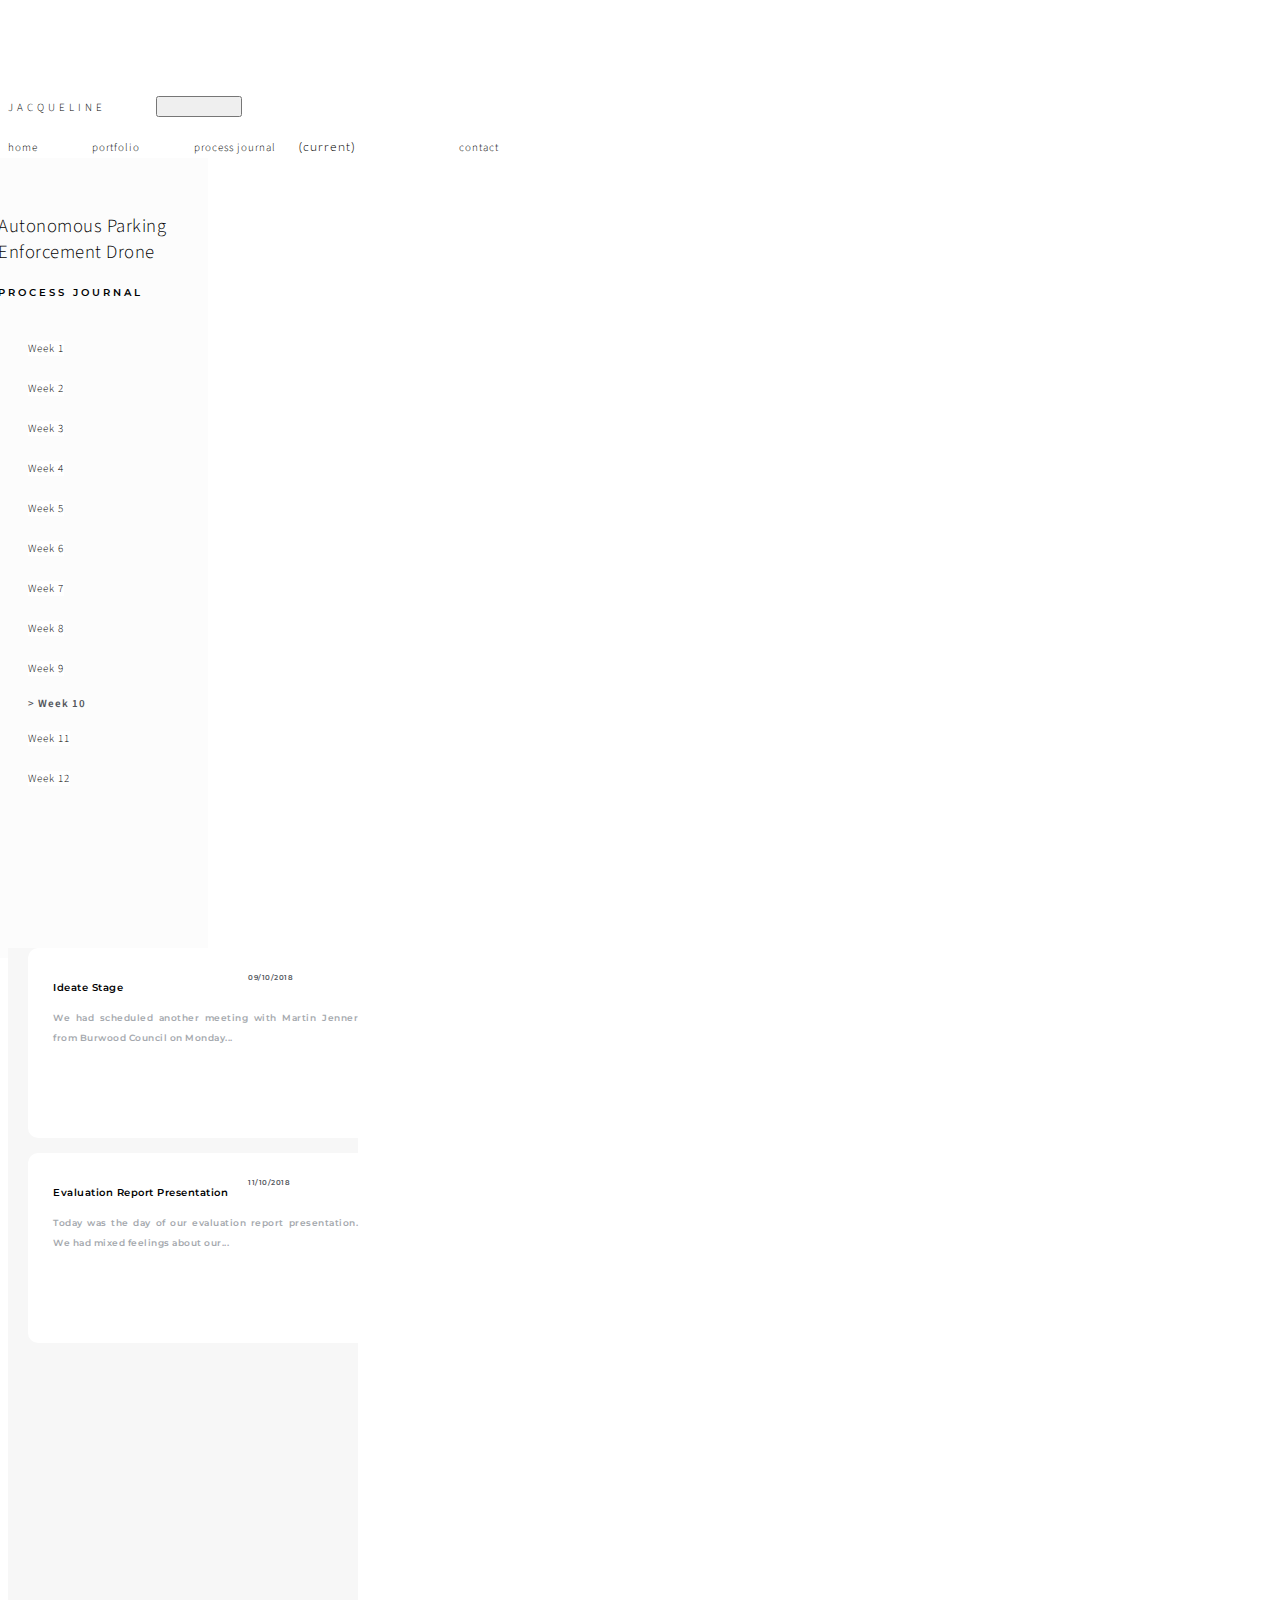
<file: week10.html>
<!doctype html>
<html lang="en">
  <head>
    <!-- Required meta tags -->
    <meta charset="utf-8">
    <meta name="viewport" content="width=device-width, initial-scale=1, shrink-to-fit=no">

    <!-- Bootstrap CSS -->
    <link rel="stylesheet" href="https://stackpath.bootstrapcdn.com/bootstrap/4.1.3/css/bootstrap.min.css" integrity="sha384-MCw98/SFnGE8fJT3GXwEOngsV7Zt27NXFoaoApmYm81iuXoPkFOJwJ8ERdknLPMO" crossorigin="anonymous">

    <!-- Grab Google Fonts -->
    <link href="https://fonts.googleapis.com/css?family=Lato:300,400|Montserrat" rel="stylesheet">

    <!-- Custom CSS File -->
    <link rel="stylesheet" href="./css/custom.css">


    <script src="https://ajax.googleapis.com/ajax/libs/jquery/2.1.3/jquery.min.js"></script>
        <script src="function.js"></script>

    <!-- Page Title -->
    <title>Jacqueline Tenges | Process Journal</title>

    <!-- This is our Meta Description -->
    <meta name="description" content="What you write here will often show up in search results under the page title">

  </head>
  <body>

      <!-- This is where our Navbar lives -->
      <nav class="navbar fixed-top navbar-expand-lg navbar-light">
        <div class="container">
          <a class="navbar-brand" href="./index.html">  J A C Q U E L I N E </a>
          <button class="navbar-toggler" type="button" data-toggle="collapse" data-target="#navbarNavAltMarkup" aria-controls="navbarNavAltMarkup" aria-expanded="false" aria-label="Toggle navigation">
            <span class="navbar-toggler-icon"></span>
          </button>
          <div class="collapse navbar-collapse" id="navbarNavAltMarkup">
            <div class="navbar-nav ml-auto">
              <a class="nav-item nav-link" href="./index.html">home</a>
              <a class="nav-item nav-link" href="./portfolio.html">portfolio</a>
              <a class="nav-item nav-link active" href="./process-journal.html">process journal <span class="sr-only">(current)</span></a>
              <a class="nav-item nav-link" href="./contact.html">contact</a>
            </div>
          </div>
        </div>
      </nav>
      <!-- Navbar End -->


          <div class="container">
            <div class="row">
            <div class="first-bar"><br><br>
              <h3>Autonomous Parking Enforcement Drone</h3>
                <h4>PROCESS JOURNAL</h4>

                <br>


                <div class="h5-links">
                  <a href="./journal.html">Week 1</a><br>
                  <a href="./week2.html">Week 2</a><br>
                  <a href="./week3.html">Week 3</a><br>
                  <a href="./week4.html">Week 4</a><br>
                  <a href="./week5.html">Week 5</a><br>
                  <a href="./week6.html">Week 6</a><br>
                  <a href="./week7.html">Week 7</a><br>
                  <a href="./week8.html">Week 8</a><br>
                  <a href="./week9.html">Week 9</a><br>
                  > Week 10 <br>
                  <a href="./week11.html">Week 11</a><br>
                  <a href="./week12.html">Week 12</a><br>

                  </div>



            </div>

              <div class="second-bar">



                <a href="javascript:unhide('week1entry');">
                              <div id="col2">

                            <div class="entry-overview">
                              <div class="btn2">

                            <div class="h5-date">09/10/2018</div>
                              <h5> Ideate Stage </h5>
                                  <div class="h5-text">We had scheduled another meeting with Martin Jenner from Burwood Council on Monday... </div>
                                  </div>
                            </div>

                            <div class="entry-overview">
                              <div class="btn3">

                            <div class="h5-date">11/10/2018</div>
                              <h5> Evaluation Report Presentation</h5>
                                  <div class="h5-text">Today was the day of our evaluation report presentation. We had mixed feelings about our...</div>
                                  </div>
                            </div>

                          </div>
                          </a>
              </div>

                             </div>

                <div class="third-bar">


                     <div class="week1entry-page" id="showingdiv1">Ideate Stage
                       <br><br> <br>
                         <div class="week1entry-write">
                           We had scheduled another meeting with Martin Jenner from Burwood Council on Monday the 8th of October, 2018
                            (yesterday). We were hoping to go out on the streets to ask more officers about our prototypes
                            but Martin was kind enough to introduce us to five rangers from Burwood Council.
                            Their names are Andy Leung, Tai Trish, Anthony Henderson, Steve Winson, and Paul Kuper.<br><br>

                            <span><div class="resize">
                              <img src="./img/process-journal/week10-2.png" alt="testing" class="responsive" width="200" height="200" align="middle">
                              <img src="./img/process-journal/week10-1.png" alt="testing" class="responsive" width="200" height="200" align="middle">
                              <img src="./img/process-journal/week10-3.png" alt="testing" class="responsive" width="200" height="200" align="middle">
                            </div>
                          </span><br><br>
                            Sandra, Angie and I conducted Usability Testing and the Think Aloud method when we were evaluating
                            each of our concepts with the officers. After we tested our three concepts, we decided that we want
                            to follow through with Concept 1 -- the mobile app for parking officers.<br><br>
                            The officers were friendly and understanding. When we asked them to try our app, they were very open
                            and willing to try our idea. The officers stated that the app was easy to use and the navigation
                            was simple, however, also stated that they are not able to assess the full extent of our app
                            without trying the app in real life.<br><br>
                            Here is the app that we showed to our participants:<br><br>
                            <img src="./img/process-journal/home.gif" alt="home"><br>
                            <br>

                            <b>Reflection</b><br>
                            It was such a relieving moment when we got 8 officers to test our final concept (Concept 1), as we had been struggling to find officers to test our prototypes. It was also refreshing to know that the hi-fi app we created was easy to navigate around by the officers and that they didn’t have any major usability or interface problems which is what we were aiming for.


                       </div>








              </div>

              <div class="week7entry-page" id="showingdiv2">Evaluation Report Presentation
                <br><br>
                  <div class="week7entry-write">
                    Today was the day of our evaluation report presentation. We had mixed feelings
                     about our submission: happy that we managed to get 8 officers to test our final
                     prototype, and sad because we knew that we could do a lot better if we had more time.<br>
                     I felt quite intimidated by the presentations that I had seen because of other
                     groups content and visual aesthetic. However, in light of this, I had learned
                     a lot from watching other people’s presentations. <br><br>
                    <ul class="a"><li>Visual communication and aesthetic are the keys to impress
                    <li>Fewer words = your audience can focus on the content you are saying.
                    <li>Be consistent with your structure and with what you are saying
                      <br><br></ul>
                    <b>Reflection</b><br>
                    Sandra and I talked to Hollie after our presentation was over. We expressed
                    how bad we felt as we thought we could not produce a great report. However,
                    after expressing our concerns to Hollie, she reassured us that we were okay
                    and said some positive things about our presentation. We felt somewhat relieved.<br><br>

                    So after observing other people’s presentations and being motivated to do better, I had done some research on UX design process written by Noteworthy’s Journal Blog. There are some key takeaways that I want to include for the next assignment. They are: creating a use case, user flow, information architecture, and UI guideline. I believe that including these four things in our next presentation will further improve one’s understanding of our prototype.
                     <br>

                    </div>





                         </div>
            </div>


    <!-- Optional JavaScript -->
    <!-- jQuery first, then Popper.js, then Bootstrap JS -->
    <script src="https://code.jquery.com/jquery-3.3.1.slim.min.js" integrity="sha384-q8i/X+965DzO0rT7abK41JStQIAqVgRVzpbzo5smXKp4YfRvH+8abtTE1Pi6jizo" crossorigin="anonymous"></script>
    <script src="https://cdnjs.cloudflare.com/ajax/libs/popper.js/1.14.3/umd/popper.min.js" integrity="sha384-ZMP7rVo3mIykV+2+9J3UJ46jBk0WLaUAdn689aCwoqbBJiSnjAK/l8WvCWPIPm49" crossorigin="anonymous"></script>
    <script src="https://stackpath.bootstrapcdn.com/bootstrap/4.1.3/js/bootstrap.min.js" integrity="sha384-ChfqqxuZUCnJSK3+MXmPNIyE6ZbWh2IMqE241rYiqJxyMiZ6OW/JmZQ5stwEULTy" crossorigin="anonymous"></script>

  </body>
</html>
</file>
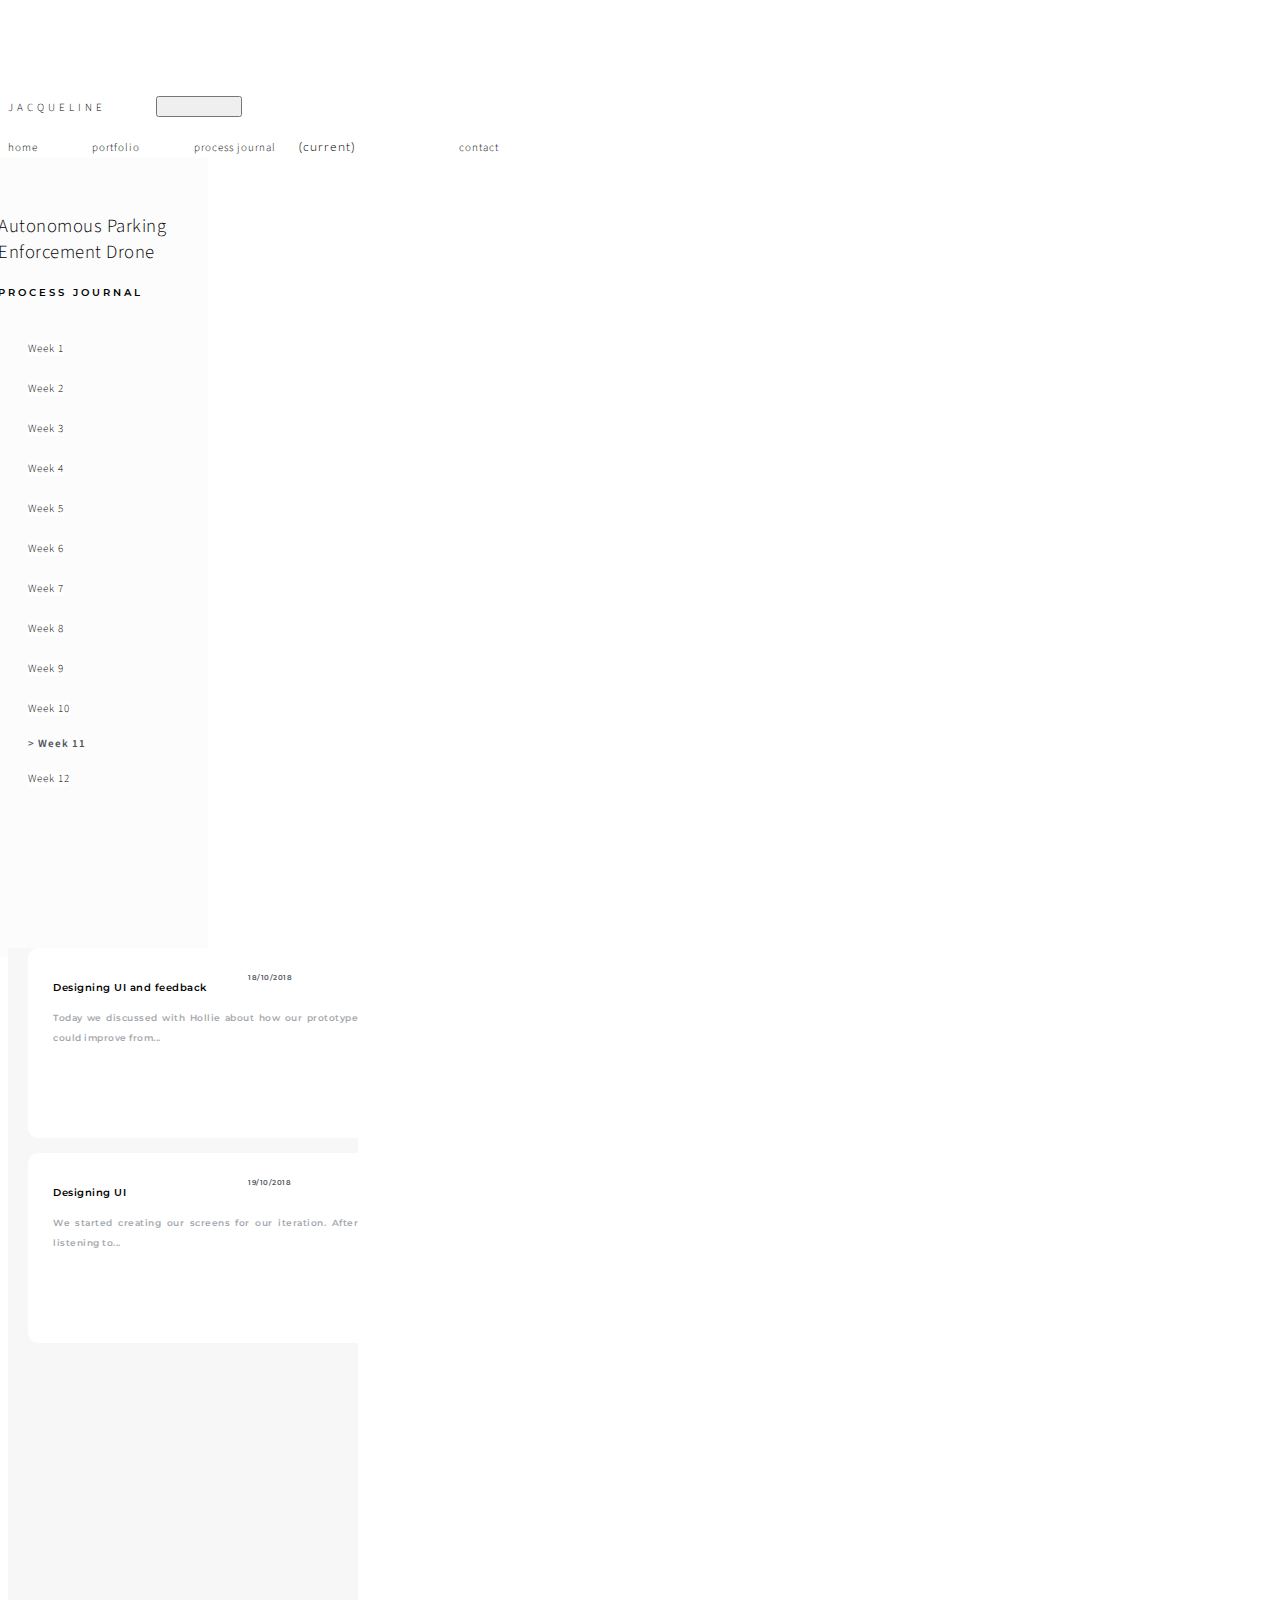
<file: week11.html>
<!doctype html>
<html lang="en">
  <head>
    <!-- Required meta tags -->
    <meta charset="utf-8">
    <meta name="viewport" content="width=device-width, initial-scale=1, shrink-to-fit=no">

    <!-- Bootstrap CSS -->
    <link rel="stylesheet" href="https://stackpath.bootstrapcdn.com/bootstrap/4.1.3/css/bootstrap.min.css" integrity="sha384-MCw98/SFnGE8fJT3GXwEOngsV7Zt27NXFoaoApmYm81iuXoPkFOJwJ8ERdknLPMO" crossorigin="anonymous">

    <!-- Grab Google Fonts -->
    <link href="https://fonts.googleapis.com/css?family=Lato:300,400|Montserrat" rel="stylesheet">

    <!-- Custom CSS File -->
    <link rel="stylesheet" href="./css/custom.css">


    <script src="https://ajax.googleapis.com/ajax/libs/jquery/2.1.3/jquery.min.js"></script>
        <script src="function.js"></script>

    <!-- Page Title -->
    <title>Jacqueline Tenges | Process Journal</title>

    <!-- This is our Meta Description -->
    <meta name="description" content="What you write here will often show up in search results under the page title">

  </head>
  <body>

      <!-- This is where our Navbar lives -->
      <nav class="navbar fixed-top navbar-expand-lg navbar-light">
        <div class="container">
          <a class="navbar-brand" href="./index.html">  J A C Q U E L I N E </a>
          <button class="navbar-toggler" type="button" data-toggle="collapse" data-target="#navbarNavAltMarkup" aria-controls="navbarNavAltMarkup" aria-expanded="false" aria-label="Toggle navigation">
            <span class="navbar-toggler-icon"></span>
          </button>
          <div class="collapse navbar-collapse" id="navbarNavAltMarkup">
            <div class="navbar-nav ml-auto">
              <a class="nav-item nav-link" href="./index.html">home</a>
              <a class="nav-item nav-link" href="./portfolio.html">portfolio</a>
              <a class="nav-item nav-link active" href="./process-journal.html">process journal <span class="sr-only">(current)</span></a>
              <a class="nav-item nav-link" href="./contact.html">contact</a>
            </div>
          </div>
        </div>
      </nav>
      <!-- Navbar End -->


          <div class="container">
            <div class="row">
            <div class="first-bar"><br><br>
              <h3>Autonomous Parking Enforcement Drone</h3>
                <h4>PROCESS JOURNAL</h4>

                <br>


                <div class="h5-links">
                  <a href="./journal.html">Week 1</a><br>
                  <a href="./week2.html">Week 2</a><br>
                  <a href="./week3.html">Week 3</a><br>
                  <a href="./week4.html">Week 4</a><br>
                  <a href="./week5.html">Week 5</a><br>
                  <a href="./week6.html">Week 6</a><br>
                  <a href="./week7.html">Week 7</a><br>
                  <a href="./week8.html">Week 8</a><br>
                  <a href="./week9.html">Week 9</a><br>
                  <a href="./week10.html">Week 10</a><br>
                  > Week 11 <br>
                  <a href="./week12.html">Week 12</a><br>

                  </div>



            </div>

              <div class="second-bar">
                <a href="javascript:unhide('week1entry');">
                              <div id="col2">

                            <div class="entry-overview">
                              <div class="btn2">

                            <div class="h5-date">18/10/2018</div>
                              <h5> Designing UI and feedback</h5>
                                  <div class="h5-text">Today we discussed with Hollie about how our prototype could improve from... </div>
                                  </div>
                            </div>
                            <div class="entry-overview">
                              <div class="btn3">

                            <div class="h5-date">19/10/2018</div>
                              <h5> Designing UI</h5>
                                  <div class="h5-text">We started creating our screens for our iteration. After listening to...</div>
                                  </div>
                            </div>
                          </div>
                          </a>

              </div>

                             </div>

                <div class="third-bar">



                     <div class="week1entry-page" id="showingdiv1">Designing UI and feedback
                       <br><br>
                         <div class="week1entry-write">
                           Today we discussed with Hollie about how our prototype could improve
                           from the last assessment. Hollie stated that we should think about
                           incorporating other useful features into our app. For example,
                           including a feature where officers can see problem areas in their
                           district, and notifying officers nearby of a breach in parking<br><br>
                            In addition, Hollie mentioned some small interface details that we need to improve on. For example, our menu page was not clear, there was no clear contrast on the screen, and the images need to be more consistent and clear.

                            <br><br>
                            <b>Reflection</b><br>
                            When we talked to Hollie about our prototype from the last assignment/presentation,
                            Hollie brought to our attention that we did make a hi-fi prototype instead of a
                            low-fi prototype. We were highly aware of this and that we regret not doing
                            things properly and panicking due to the time we had. It was unfortunate
                            that our group were too focused on the evaluation methods instead of the
                            prototype in itself. In the future, we’ll definitely learn to not repeat
                            the same mistakes again. Speaking of not repeating the same mistakes again,
                            we understand that we made the mistake of testing in an office room instead
                            of out in the public. We will definitely test out in the streets for our next
                            assignment to ensure that we replicate our ideal scenario in the real world.
                        </div>








              </div>
              <div class="week1entry-page" id="showingdiv2">Designing UI
                <br><br>
              <div class="week1entry-write">
                We started creating our screens for our iteration. After listening to Hollie’s advice on Thursday, we made sure that we had at least 3 clear and distinct features that officers can use. The three features we chose to have are:
                <br><br>Admin View for checking drones - concerns battery life of drones, consistency<br>
                <br><span>
                  <img class="app" img src="./img/process-journal/week11-a1.png" alt="diagram" class="responsive" align="middle">
                  <img class="app" img src="./img/process-journal/week11-a2.png" alt="diagram" class="responsive" align="middle">
                  <img class="app" img src="./img/process-journal/week11-a3.png" alt="diagram" class="responsive" align="middle">

                </span>
                <br><br>
                <span>
                  <img class="app" img src="./img/process-journal/week11-a4.png" alt="diagram" class="responsive" align="middle">
                  <img class="app" img src="./img/process-journal/week11-a5.png" alt="diagram" class="responsive" align="middle">

                </span>
                <br><br>
                <br>Notifying nearby officers of a breach in parking<br>
                <br><span>
                  <img class="app" img src="./img/process-journal/week11-a1.png" alt="diagram" class="responsive" align="middle">
                  <img class="app" img src="./img/process-journal/week11-b1.png" alt="diagram" class="responsive" align="middle">
                  <img class="app" img src="./img/process-journal/week11-b2.png" alt="diagram" class="responsive" align="middle">

                </span><br><br>

                <br>Issuing a fine
                <br><br><span>
                  <img class="app" img src="./img/process-journal/week11-a1.png" alt="diagram" class="responsive" align="middle">
                  <img class="app" img src="./img/process-journal/week11-b1.png" alt="diagram" class="responsive" align="middle">
                  <img class="app" img src="./img/process-journal/week11-b2.png" alt="diagram" class="responsive" align="middle">

                </span><br><br>
                <span>
                  <img class="app" img src="./img/process-journal/week11-b3.png" alt="diagram" class="responsive" align="middle">
                  <img class="app" img src="./img/process-journal/week11-b4.png" alt="diagram" class="responsive" align="middle">
                  <img class="app" img src="./img/process-journal/week11-b5.png" alt="diagram" class="responsive" align="middle">

                </span><br><br>

                <span>
                  <img class="app" img src="./img/process-journal/week11-b6.png" alt="diagram" class="responsive" align="middle">
                  <img class="app" img src="./img/process-journal/week11-b7.png" alt="diagram" class="responsive" align="middle">
                  <img class="app" img src="./img/process-journal/week11-b8.png" alt="diagram" class="responsive" align="middle">

                </span><br><br>
                <span>
                  <img class="app" img src="./img/process-journal/week11-b9.png" alt="diagram" class="responsive" align="middle">
                  <img class="app" img src="./img/process-journal/week11-b10.png" alt="diagram" class="responsive" align="middle">
                  <img class="app" img src="./img/process-journal/week11-b11.png" alt="diagram" class="responsive" align="middle">

                </span>
                 <br><br>

                <br>Iteration/changes we made:<br><ul class="a">
                <li>The contrast between admin view and ranger view</li>
                <li>Distinct green coloured button to indicate an on-click event</li>
                <li>Images that appear more realistic on the app<br><br></li>
              </ul>  <b>Reflection</b><br>
                I believe that our current iteration looks better in terms of the interface and usability. However, I do think that the icons could be more improved to look realistic. In addition, I am not a big fan of the map aesthetic of our current app, I do hope that we improve on the map visuals in our next iteration.

            </div>
            </div>
            </div>


    <!-- Optional JavaScript -->
    <!-- jQuery first, then Popper.js, then Bootstrap JS -->
    <script src="https://code.jquery.com/jquery-3.3.1.slim.min.js" integrity="sha384-q8i/X+965DzO0rT7abK41JStQIAqVgRVzpbzo5smXKp4YfRvH+8abtTE1Pi6jizo" crossorigin="anonymous"></script>
    <script src="https://cdnjs.cloudflare.com/ajax/libs/popper.js/1.14.3/umd/popper.min.js" integrity="sha384-ZMP7rVo3mIykV+2+9J3UJ46jBk0WLaUAdn689aCwoqbBJiSnjAK/l8WvCWPIPm49" crossorigin="anonymous"></script>
    <script src="https://stackpath.bootstrapcdn.com/bootstrap/4.1.3/js/bootstrap.min.js" integrity="sha384-ChfqqxuZUCnJSK3+MXmPNIyE6ZbWh2IMqE241rYiqJxyMiZ6OW/JmZQ5stwEULTy" crossorigin="anonymous"></script>

  </body>
</html>
</file>
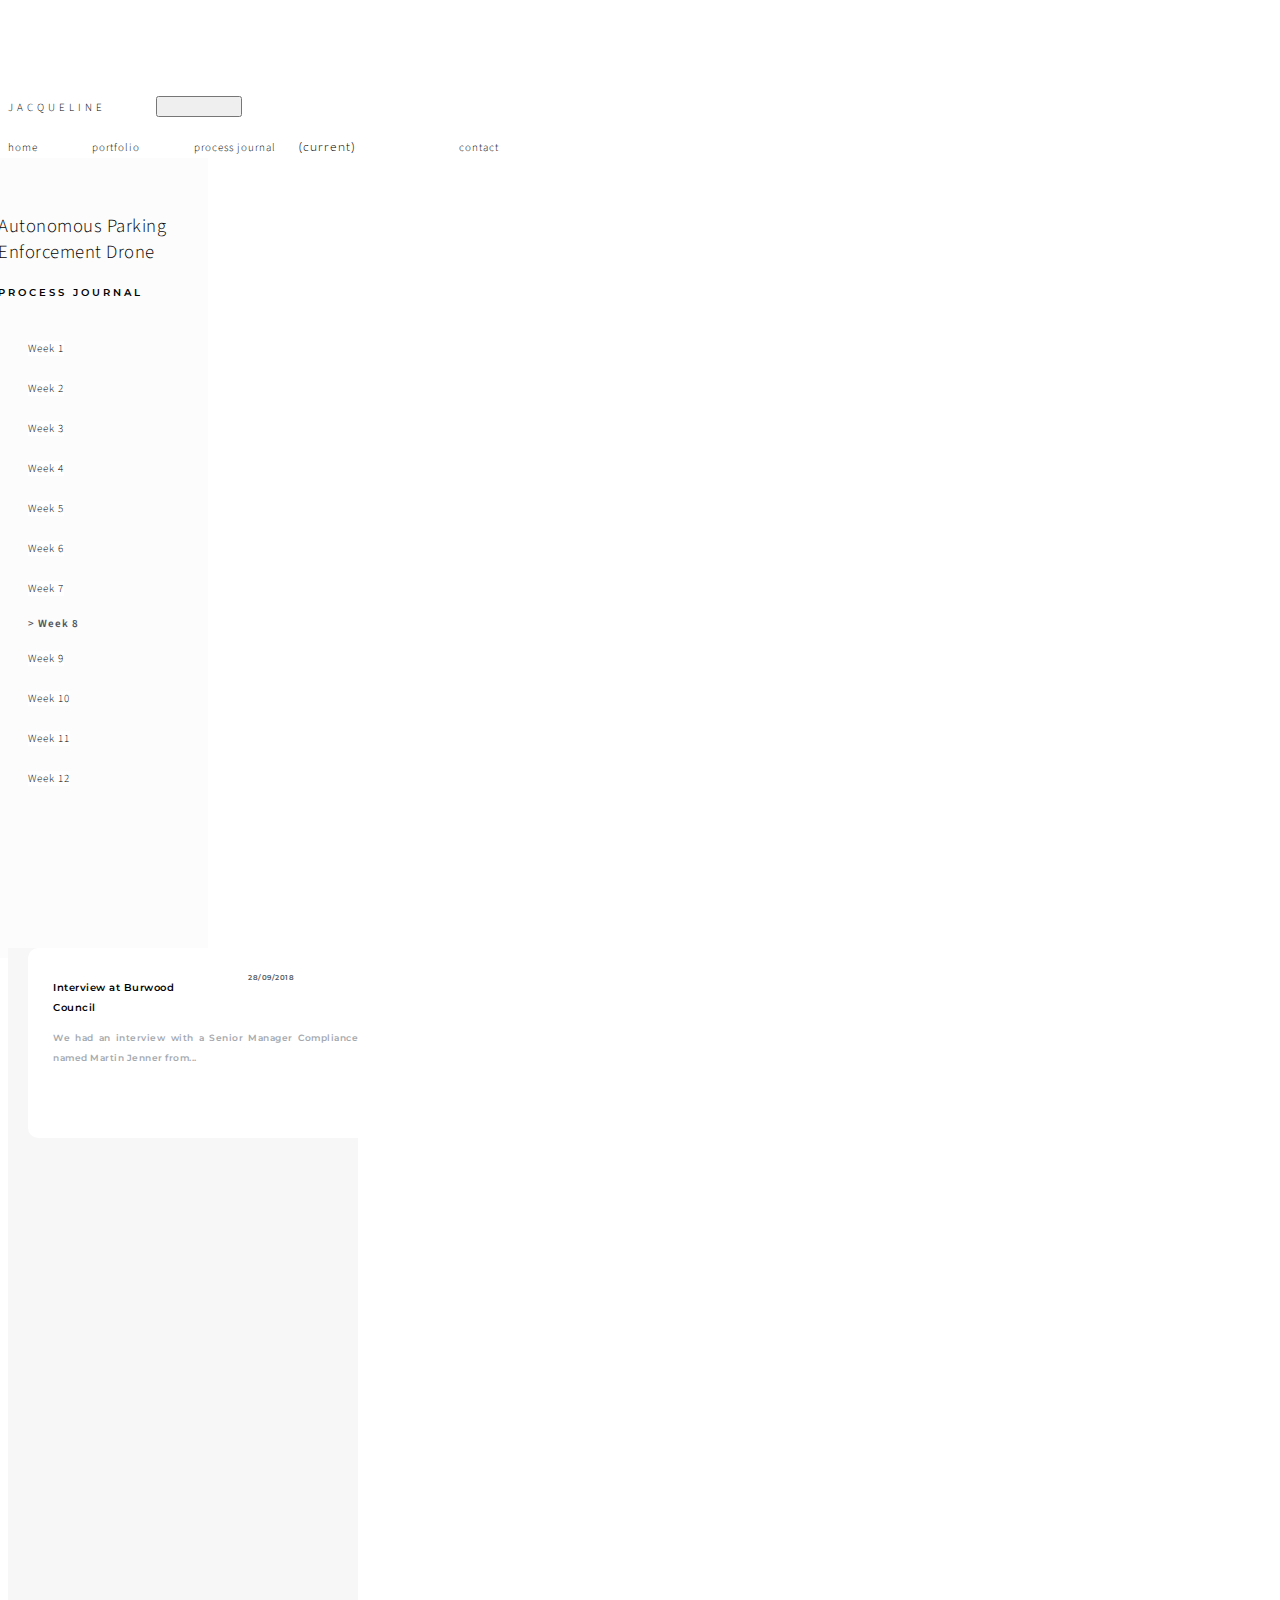
<file: week8.html>
<!doctype html>
<html lang="en">
  <head>
    <!-- Required meta tags -->
    <meta charset="utf-8">
    <meta name="viewport" content="width=device-width, initial-scale=1, shrink-to-fit=no">

    <!-- Bootstrap CSS -->
    <link rel="stylesheet" href="https://stackpath.bootstrapcdn.com/bootstrap/4.1.3/css/bootstrap.min.css" integrity="sha384-MCw98/SFnGE8fJT3GXwEOngsV7Zt27NXFoaoApmYm81iuXoPkFOJwJ8ERdknLPMO" crossorigin="anonymous">

    <!-- Grab Google Fonts -->
    <link href="https://fonts.googleapis.com/css?family=Lato:300,400|Montserrat" rel="stylesheet">

    <!-- Custom CSS File -->
    <link rel="stylesheet" href="./css/custom.css">


    <script src="https://ajax.googleapis.com/ajax/libs/jquery/2.1.3/jquery.min.js"></script>
        <script src="function.js"></script>

    <!-- Page Title -->
    <title>Jacqueline Tenges | Process Journal</title>

    <!-- This is our Meta Description -->
    <meta name="description" content="What you write here will often show up in search results under the page title">

  </head>
  <body>

      <!-- This is where our Navbar lives -->
      <nav class="navbar fixed-top navbar-expand-lg navbar-light">
        <div class="container">
          <a class="navbar-brand" href="./index.html">  J A C Q U E L I N E </a>
          <button class="navbar-toggler" type="button" data-toggle="collapse" data-target="#navbarNavAltMarkup" aria-controls="navbarNavAltMarkup" aria-expanded="false" aria-label="Toggle navigation">
            <span class="navbar-toggler-icon"></span>
          </button>
          <div class="collapse navbar-collapse" id="navbarNavAltMarkup">
            <div class="navbar-nav ml-auto">
              <a class="nav-item nav-link" href="./index.html">home</a>
              <a class="nav-item nav-link" href="./portfolio.html">portfolio</a>
              <a class="nav-item nav-link active" href="./process-journal.html">process journal <span class="sr-only">(current)</span></a>
              <a class="nav-item nav-link" href="./contact.html">contact</a>
            </div>
          </div>
        </div>
      </nav>
      <!-- Navbar End -->


          <div class="container">
            <div class="row">
            <div class="first-bar"><br><br>
              <h3>Autonomous Parking Enforcement Drone</h3>
                <h4>PROCESS JOURNAL</h4>

                <br>


                <div class="h5-links">
                  <a href="./journal.html">Week 1</a><br>
                  <a href="./week2.html">Week 2</a><br>
                  <a href="./week3.html">Week 3</a><br>
                  <a href="./week4.html">Week 4</a><br>
                  <a href="./week5.html">Week 5</a><br>
                  <a href="./week6.html">Week 6</a><br>
                  <a href="./week7.html">Week 7</a><br>
                   > Week 8 <br>
                  <a href="./week9.html">Week 9</a><br>
                  <a href="./week10.html">Week 10</a><br>
                  <a href="./week11.html">Week 11</a><br>
                  <a href="./week12.html">Week 12</a><br>
                  </div>



            </div>

              <div class="second-bar">



                <a href="javascript:unhide('week1entry');">
                              <div id="col2">

                            <div class="entry-overview">
                              <div class="btn2">

                            <div class="h5-date">28/09/2018</div>
                              <h5> Interview at Burwood<br> Council </h5>
                                  <div class="h5-text">We had an interview with a Senior Manager Compliance named Martin Jenner from...</div>
                                  </div>
                            </div></div>
                          </a>
              </div>

                             </div>

                             <div class="third-bar">

                               <div class="week1entry-page" id="showingdiv1">Interview at Burwood Council
                                 <br><br>
                                   <div class="week1entry-write">
                                     We had an interview with a Senior Manager Compliance named Martin Jenner from Burwood
                                     Council on Wednesday the 26th of September 2018. The interview was about an hour
                                     long and had taken place in Burwood Council’s private room. Martin is very
                                     knowledgeable in his field, and it was clear throughout the interview that
                                     he was passionate about our idea and the need to push for innovation and
                                     progress in the parking enforcement area. Our group had learned a lot just
                                     by listening to Martin speak throughout the interview. Martin was kind
                                     enough to let us record the interview, however, we did not take pictures
                                     as we wanted to keep his privacy as well as we wanted to be respectful
                                     during the entire interview.
                                   <br><br>  Essentially, Martin talked about how the current parking
                                   enforcement system is slow and that he believes the only way to efficiently
                                   and effectively improve the system is to entirely get rid of human interaction.
                                   Martin expressed how people are not 100% all the time, therefore, it is difficult
                                   for the current system to be entirely efficient. For example, Martin described
                                   how eight of his officers have to take annual/sick leave which meant that he is
                                   left with only 4 productive months of the year. Similarly, he described that not
                                   every day will be a productive day for the officers as internal and external
                                   matters such as one’s energy levels or hot/cold weather could overall affect their
                                   day on the job. In addition, Martin mentioned about how there are a lot of ethical
                                   issues surrounding parking enforcement officers, as parking officers could be
                                   biased towards certain people just because they know they might get abused, or
                                   that they know someone and will be hesitant to give them a fine even if they have
                                   breached the law. Overall, Martin expressed how there are a lot of issues with
                                   human interaction in the parking enforcement sector and that he believes
                                   autonomous devices/vehicles could incredibly enhance the efficiency and
                                   effectiveness of the workload.


                                       <img class="zoom" src="./img/process-journal/week8.jpg" alt="diagram" class="responsive" width="300" height="400" align="middle">
                                       (Hover to enlarge)

                                       <br><br>
                                       <b>Use case of our scenario</b><br>
                                       <img class="zoom" src="./img/process-journal/week8-1.jpg" alt="diagram" class="responsive" width="300" height="400" align="middle">
                                       (Hover to enlarge)
                                       <br><br><br><br>
                                       <b>Reflection: </b><br>
                                       Martin did his masters a few years ago at the University Technology Sydney
                                       (UTS) and had kindly given us his research paper about the issues of
                                       parking enforcement and ultimately how to improve the system.
                                       Our group will read his research paper in our own time and will
                                       consider some of the improvements he suggested to include in our
                                       lo-fi wireframes. We will schedule another meetup next week and
                                       hear what he has to say about our two wireframe concepts.
</html>
</file>
<file: css/custom.css>
/*This Custom CSS file has not been structured in any particular order.

Modify this file to your hearts content and make your website look awesome!*/
@import url('https://fonts.googleapis.com/css?family=Heebo:700');
@import url('https://fonts.googleapis.com/css?family=Playfair+Display|Roboto|Source+Sans+Pro');
@import url('https://fonts.googleapis.com/css?family=Open+Sans|PT+Mono');
@import url('https://fonts.googleapis.com/css?family=Roboto:400,700');
@import url('https://fonts.googleapis.com/css?family=Montserrat:300,400,500,600');
@import url('https://fonts.googleapis.com/css?family=Source+Sans+Pro:300,300i,400');
@import url('https://fonts.googleapis.com/css?family=Open+Sans:300i,400');

body{
	background-color: #fff;
	padding-top: 80px;
	align-content: center;

}

.week1entry-write::-webkit-scrollbar {
    width: 22em;
}

.week1entry-write::-webkit-scrollbar-track {
    -webkit-box-shadow: inset 0 0 0px rgba(0,0,0,0.1);
}

.week1entry-write::-webkit-scrollbar-thumb {
  background-color: darkgrey;
  outline: 1px solid slategrey;
}



/*Home*/
.full-page-bg {
  position: absolute;
  margin-top: -80px;
  padding-bottom: 100px;
  width:100%;
  min-height: 100vh;
  background: url('../img/common/bg1.jpg') no-repeat center center fixed;
  -webkit-background-size: cover;
  -moz-background-size: cover;
  background-size: cover;
  -o-background-size: cover;
}



/*Cards*/
.card{border: none; background-color: transparent;}

/*Navbar Rules*/
img.nav-bar-img{
	margin-right: -30px;
}

.navbar{
	background-color: #fff;

}


a.navbar-brand{
	font-family: 'Source Sans Pro', sans-serif;
	font-size: 15px;
	margin-top: 10px;
}

/*Floating Nav*/
.floating-nav{
	position: fixed;
	margin-top: 300px;
	margin-left: auto;
	border-left: 1px solid #727272;
}

	a.float-nav-link{
		font-family: 'Roboto', sans-serif;
		color: #595959;
		font-size: 14px;
		font-weight: 600;
		text-align: left;

	}

/*Image Rules*/
img {
	border-radius: 5px 5px 5px 5px;
	-moz-border-radius: 5px 5px 5px 5px;
	-webkit-border-radius: 5px 5px 5px 5px;
	border: 0px solid #000000;
}

/*Font Override Rules*/
h1, h2, h3, h4, h5, h6 {
	font-family: 'Playfair Display', serif;
	margin-bottom: 20px;
	margin-left: 40px;
	margin-right: 40px;
}
	h1.welcome-special{
		font-size: 90px;
		margin-top: 50px;
		color: white;
	}

	h2.welcome-special-sub{
		font-family: 'Roboto', sans-serif;
		font-size: 15px;
		line-height: 1.6;
		letter-spacing: 0.5px;
		color: white;
		 text-shadow: 0.5px 0.5px #000;
	}

	h3{
		font-family: 'Source Sans Pro', sans-serif;
		font-weight: 300;
		color: #000;
		letter-spacing: 0.5px;
	}

	h4 {
		font-family: 'Montserrat', sans-serif;
		font-weight: 600;
		font-size: 10px;
		letter-spacing: 3px;
		line-height: 1.6;
	}

	h5 {
		font-family: 'Montserrat', sans-serif;
		font-weight: 600;
		font-size: 10px;
		letter-spacing: 0.5px;
		margin-left: 5px;
		line-height: 20px;
		margin-top: -20px;

	}

	.h5-text {
		font-family: 'Montserrat', sans-serif;
		font-weight: 600;
		font-size: 9px;
		letter-spacing: 0.5px;
		margin-left: 5px;
		color: #a4a8ad;
		line-height: 20px;
		margin-top: -10px;
	}

	.h5-textparagraph {
		font-family: 'Source Sans Pro', sans-serif;
		font-weight: 200;
		font-size: 15px;
		letter-spacing: 0.5px;
		margin-left: 150px;
		color: #000;
		line-height: 20px;
		margin-top: -100px;
	}

	.h5-date {
		font-family: 'Montserrat', sans-serif;
		font-weight: 600;
		font-size: 7px;
		letter-spacing: 0.5px;
		margin-left: 5px;
		color: #51555b;
		margin-left: 200px;
		margin-top: -10px;
	}

	.h5-links {
		font-family: 'Source Sans Pro', sans-serif;
		font-weight: 600;
		font-size: 11px;
		letter-spacing: 1px;
		color: #51555b;
		text-decoration: none;
		margin-left: 70px;
		margin-top: -10px;
		line-height: 30px;
	}

	/*.h5-links {
		font-family: 'Source Sans Pro', sans-serif;
		font-weight: 600;
		font-size: 11px;
		letter-spacing: 1px;
		color: black;
    background-color: white;
    text-decoration: none;
		margin-left: 70px;
		margin-top: -40px;
		line-height: 30px;
	}*/

	ul.a > li {
		font-family: 'Source Sans Pro', sans-serif;
		font-weight: 300;
		font-size: 13px;
		line-height:30px;

	}

	a:link {
			font-family: 'Source Sans Pro', sans-serif;
			font-weight: 300;
			font-size: 11px;
			letter-spacing: 1px;
			color: black;
			background-color: white;
			text-decoration: none;
			margin-left: 0px;
			margin-top: 10px;
			line-height: 40px;
			text-decoration: none;
	}

	a:visited {
			font-family: 'Source Sans Pro', sans-serif;
			font-weight: 600;
			font-size: 11px;
			letter-spacing: 1px;
			color: black;
			background-color: white;
			text-decoration: none;
			margin-left: 0px;
			margin-top: 10px;
			line-height: 40px;
			text-decoration: none;
	}

	li {
			font-family: 'Source Sans Pro', sans-serif;
			font-weight: 600;
			font-size: 11px;
			letter-spacing: 0.5px;
			color: black;
			text-decoration: none;
			margin-left: 40px;
			margin-top: 10px;
			text-decoration: none;
			line-height: 50px;
	}


	.hidden {
		visibility: hidden;
	}
	.unhidden {
		visibility: visible;
	}



	#showingdiv1{
	    display:none;
			margin-top:440px;
			margin-left: 150px;
	}

	#showingdiv2{
	    display:none;
			margin-top:440px;
			margin-left: 150px;
	}

	.week1entry-page {
		font-family: 'Source Sans Pro', sans-serif;
		font-weight: 300;
		font-size: 22px;
		letter-spacing: 0.5px;
		margin-left: 150px;
		color: #000;
		line-height: 40px;
		margin-top: 600px;
		overflow: scroll;
		width: 800px;
	}

	.week1entry-date {
		font-family: 'Montserrat', sans-serif;
		font-weight: 600;
		font-size: 7px;
		letter-spacing: 0.5px;
		margin-left: 5px;
		color: #51555b;
		margin-left: 300px;
		margin-top: 10px;
	}

	.week1entry-write {
		font-family: 'Source Sans Pro', sans-serif;
		font-weight: 300;
		font-size: 13px;
		letter-spacing: 0.5px;
		margin-left: 150px;
		color: #000;
		line-height: 30px;
		margin-top: -0px;
		margin-left: 0px;
		overflow: scroll;
	}

	.week7entry-page {
		font-family: 'Source Sans Pro', sans-serif;
		font-weight: 300;
		font-size: 22px;
		letter-spacing: 0.5px;
		margin-left: 150px;
		color: #000;
		line-height: 40px;
		margin-top: 600px;
		overflow: scroll;
		width: 450px;
	}

	.week7entry-date {
		font-family: 'Montserrat', sans-serif;
		font-weight: 600;
		font-size: 7px;
		letter-spacing: 0.5px;
		margin-left: 5px;
		color: #51555b;
		margin-left: 300px;
		margin-top: 10px;
	}

	.week7entry-write {
		font-family: 'Source Sans Pro', sans-serif;
		font-weight: 300;
		font-size: 13px;
		letter-spacing: 0.5px;
		margin-left: 150px;
		color: #000;
		line-height: 30px;
		margin-top: 0px;
		margin-left: 0px;
		overflow: scroll;
	}

li, span, a {
	font-family: 'Open Sans', sans-serif;
	text-align: justify;
	font-weight: 300;
	font-size: 12px;
	font-style: bold;
	margin-left: 20px;
	margin-right: 50px;
	line-height: 10px;
}



p {
	font-family: 'Open Sans', sans-serif;
	text-align: justify;
	font-size: 12px;
	margin-left: 40px;
	margin-right: 20px;
}


	b {
		font-family: 'Source Sans Pro', sans-serif;
		font-weight: 500;
	}

	p {
		color: #494949;
		line-height: 30px;
		margin-bottom: 25px;
	}

	.responsive {
	    width: 100%;
	    height: auto;
	}

	.left {
		align: left;
	}


span.img-caption{
	display: block;
	font-size: 12px;
	font-weight: 500;
	padding: 10px 0px 10px 0px;
}


.parttwo {
	display: block;
}

.underconstruction {
	width: 50px;
	height: 50px;
}
.zoom {
    padding: 50px;
    transition: transform .2s;
    width: 600px;
    height:440px;

}

.app {
    transition: transform .2s;
    width: 150px;
    height:260px;
		margin-left: -10px;
		margin-right: 10px;

}

.zoom:hover {
    -ms-transform: scale(1.5); /* IE 9 */
    -webkit-transform: scale(1.5); /* Safari 3-8 */
    transform: scale(1.5);
		margin-left: 80px;
}

/*Container/class etc Override Rules*/
.first-bar {
	margin-top: -10px;
	margin-left: -50px;
	background-color: #fcfcfc;
	height: 800px;
	width: 250px;
}

.second-bar {
	margin-top: -10px;
	margin-left: 0px;
	background-color: #f7f7f7;
	height: 800px;
	width: 350px;
}

.entry-overview {
	border-radius: 10px;
  background: #fff;
    padding: 20px;
    width: 310px;
    height: 150px;
		margin-top: -10px;
		margin-left: 20px;
		margin-bottom: 25px;

}

.third-bar {
	margin-top: -1100px;
	margin-left: 550px;
	margin-bottom:400px;
	background-color: #fff;
	height: 1000px;
	width: 750px;
	overflow: scroll;
}


.resize > img {
	width: 160px;
	height: 210px;
	margin-right: -20px;
}
.welcome-page {
	font-family: 'Source Sans Pro', sans-serif;
	font-weight: 300;
	font-size: 30px;
	letter-spacing: 0.5px;
	margin-left: 150px;
	color: #000;
	line-height: 40px;
	margin-top: 550px;
	overflow: scroll;
}

.welcome-link {
	font-family: 'Source Sans Pro', sans-serif;
	font-weight: 200;
	font-size: 15px;
	letter-spacing: 0.5px;
	margin-left: 150px;
	color: #000;
	line-height: 40px;
	margin-top: 10px;
}

.welcome-link2 {
	font-family: 'Source Sans Pro', sans-serif;
	font-weight: 200;
	font-size: 13px;
	letter-spacing: 0.5px;
	margin-left: 150px;
	color: #000;
	line-height: 40px;
	margin-top: 10px;
}

.welcome-message{
	margin-top: 200px;
}

.welcome-button-container{
	margin-top: 20px;
	margin-left: 50px;
}

.welcome-button{
	background-color: transparent;
	border-radius: 0px 0px 0px 0px;
	border: 1px solid #fff;
	font-family: 'Roboto', sans-serif;
	font-size: 13px;
	font-weight: 400;
	letter-spacing: 2px;
	color: #000;
	text-transform: uppercase;

}

.welcome-button2{
	background-color: transparent;
	border-radius: 0px 0px 0px 0px;
	border: 1px solid #000;
	font-family: 'Roboto', sans-serif;
	font-size: 13px;
	font-weight: 400;
	letter-spacing: 2px;
	color: #000;
	text-transform: uppercase;

}

.welcome-button:hover{
	background-color: #000;
	border-color: #000;
}

.next-button-container{
	margin-top: 20px;
	margin-left: 50px;
}

.next-button{
	background-color: transparent;
	border-radius: 0px 0px 0px 0px;
	border: 1px solid #000;
	font-family: 'Roboto', sans-serif;
	font-size: 13px;
	font-weight: 400;
	letter-spacing: 2px;
	color: #000;
	text-transform: uppercase;
}

.next-button:hover{
	background-color: #000;
	border-color: #000;
}

.responsive {
    width: 100%;
    height: auto;
}

.journal {
	margin-left: 40px;
	margin-right: 40px;
}

.journal:hover > .overlay {
	position: absolute;
    top: 0;
    width:100%;
    height:100%;
    left: 0;
    background-color:#000;
    opacity:0.5;
    z-index: 100;
    display: block;
}

.master-heading{
	padding-top: 50px;
}

.section-heading{
	padding-top: 100px;
}

.master-headingOne{
	padding-top: 50px;
	margin-left: 300px;
}

.section-headingOne{
	padding-top: 50px;
	margin-left: 300px;
}

.paragraphOne{
	padding-top: 0px;
	margin-left: 330px;
}

.slide-show{
	padding: 30px 0px 50px 0px;
}

/*Footer*/
.footer{
	font-family: 'PT Mono', monospace;
	margin-top: 50px;
	padding-top: 30px;
	width: 100%;
	min-height: 100px;
	background-color: #e6e6e6;
}
</file>
